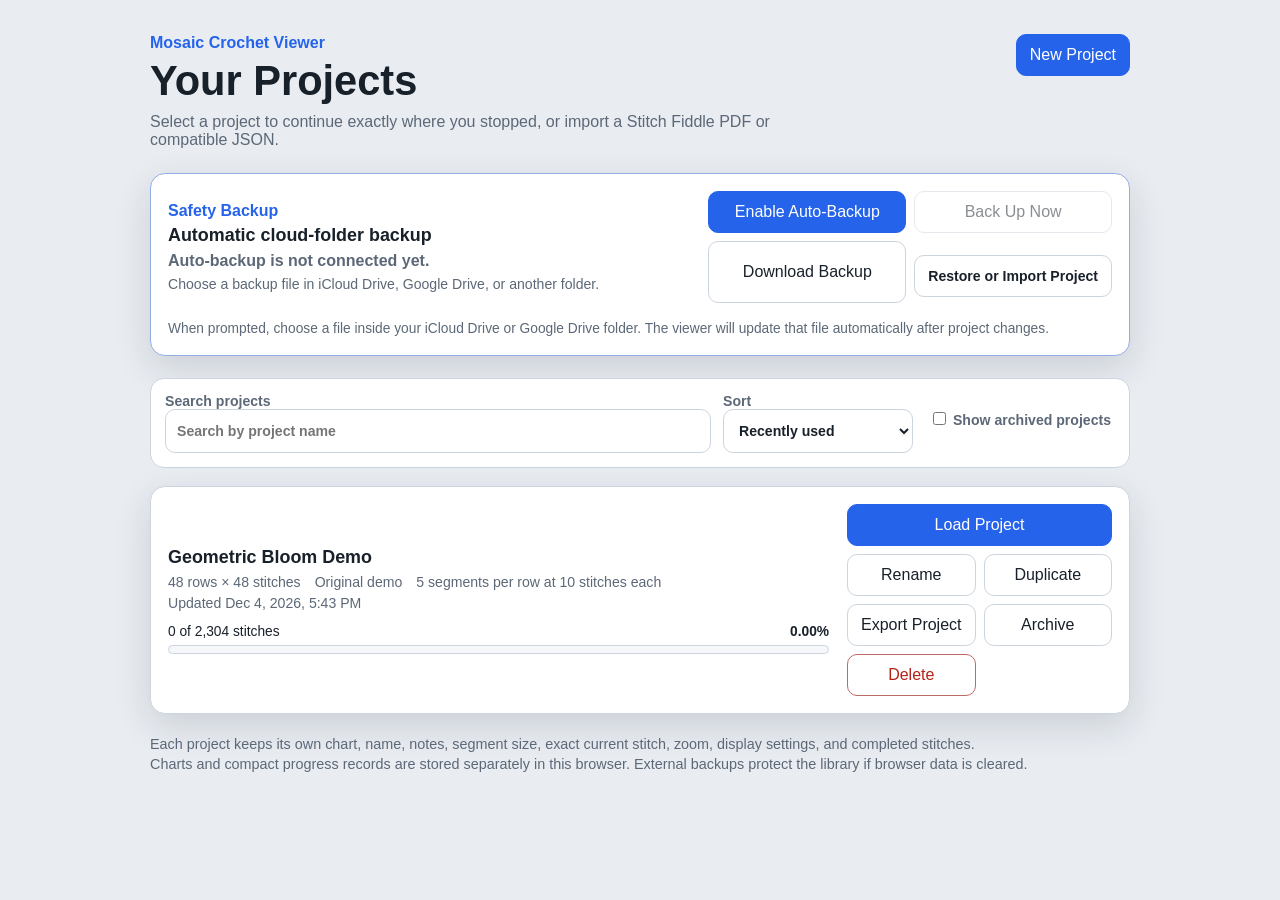
<file: index.html>
<!doctype html>
<html lang="en">
<head>
  <meta charset="utf-8">
  <meta name="viewport" content="width=device-width, initial-scale=1">
  <meta name="color-scheme" content="light dark">
  <meta name="theme-color" content="#7c3aed">
  <meta name="apple-mobile-web-app-capable" content="yes">
  <meta name="apple-mobile-web-app-status-bar-style" content="default">
  <link rel="manifest" href="manifest.webmanifest">
  <link rel="apple-touch-icon" href="icons/apple-touch-icon.png">
  <title>Mosaic Crochet Projects</title>
  <link rel="stylesheet" href="library.css?v=6">
</head>
<body>
  <main class="library-shell">
    <header class="library-header">
      <div>
        <p class="eyebrow">Mosaic Crochet Viewer</p>
        <h1>Your Projects</h1>
        <p>Select a project to continue exactly where you stopped, or import a Stitch Fiddle PDF or compatible JSON.</p>
      </div>
      <button id="newProject" class="primary" type="button">New Project</button>
    </header>


    <section class="backup-panel" aria-labelledby="backupTitle">
      <div class="backup-panel-copy">
        <p class="eyebrow">Safety Backup</p>
        <h2 id="backupTitle">Automatic cloud-folder backup</h2>
        <p id="backupStatusText">Checking backup support...</p>
        <p id="backupFileText" class="backup-file-text"></p>
      </div>

      <div class="backup-actions">
        <button id="autoBackupAction" class="primary" type="button">Enable Auto-Backup</button>
        <button id="backupNow" type="button" disabled>Back Up Now</button>
        <button id="downloadBackup" type="button">Download Backup</button>

        <label class="file-button">
          Restore or Import Project
          <input id="restoreBackup" type="file" accept="application/json,.json">
        </label>

        <button id="undoRestore" class="hidden" type="button">Undo Last Restore</button>
        <button id="disconnectBackup" class="danger hidden" type="button">Disconnect</button>
      </div>

      <p class="backup-help">
        When prompted, choose a file inside your iCloud Drive or Google Drive folder.
        The viewer will update that file automatically after project changes.
      </p>
    </section>

    <section class="library-tools" aria-label="Project filters">
      <label>
        Search projects
        <input id="projectSearch" type="search" placeholder="Search by project name">
      </label>
      <label>
        Sort
        <select id="projectSort">
          <option value="recent">Recently used</option>
          <option value="name">Project name</option>
          <option value="progress">Progress</option>
        </select>
      </label>
      <label class="check-row compact-check">
        <input id="showArchived" type="checkbox">
        Show archived projects
      </label>
    </section>

    <section id="projectList" class="project-list" aria-live="polite">
      <p class="empty-state">Loading projects...</p>
    </section>

    <footer class="library-footer">
      <p>Each project keeps its own chart, name, notes, segment size, exact current stitch, zoom, display settings, and completed stitches.</p>
      <p id="storageInfo"></p>
    </footer>
  </main>

  <div id="newProjectDialog" class="dialog-backdrop hidden" role="dialog" aria-modal="true" aria-labelledby="newProjectTitle">
    <section class="dialog-card">
      <header class="dialog-header">
        <div>
          <h2 id="newProjectTitle">New Project</h2>
          <p>Choose a default two-color Stitch Fiddle mosaic PDF or a compatible chart JSON, then name the project.</p>
        </div>
        <button id="closeNewProject" class="icon-button" type="button" aria-label="Close">×</button>
      </header>

      <div class="import-format-grid" aria-label="Supported chart formats">
        <div class="import-format">
          <strong>Stitch Fiddle PDF</strong>
          <span>Use the free default PDF export. It is converted privately on this device.</span>
        </div>
        <div class="import-format">
          <strong>Compatible JSON</strong>
          <span>Use charts already converted for this viewer.</span>
        </div>
      </div>

      <label for="projectFile">PDF or JSON chart file</label>
      <input id="projectFile" type="file" accept="application/pdf,application/json,.pdf,.json">

      <label for="projectName">Project name</label>
      <input id="projectName" type="text" maxlength="100" placeholder="Example: Halloween blanket">

      <div id="filePreview" class="file-preview" aria-live="polite">Select a PDF or JSON file to check it.</div>

      <section id="importPreviewPanel" class="import-preview-panel hidden" aria-labelledby="importPreviewTitle">
        <div class="import-preview-heading">
          <div>
            <h3 id="importPreviewTitle">Import preview</h3>
            <p>Confirm the orientation and colors before creating the project.</p>
          </div>
          <span id="importerVersion" class="version-badge"></span>
        </div>

        <div class="preview-canvas-wrap">
          <canvas id="importPreviewCanvas" width="480" height="360" aria-label="Preview of imported crochet chart"></canvas>
        </div>

        <div class="preview-actions">
          <button id="flipImport" type="button">Flip Horizontally</button>
          <button id="swapImportColors" type="button">Swap Colors</button>
          <button id="copyDiagnostics" type="button">Copy Diagnostics</button>
        </div>
        <pre id="importDiagnostics" class="import-diagnostics"></pre>
      </section>

      <button id="downloadConvertedJson" class="hidden" type="button">Download Converted JSON</button>

      <div class="dialog-actions">
        <button id="cancelNewProject" type="button">Cancel</button>
        <button id="createProject" class="primary" type="button" disabled>Create Project</button>
      </div>
    </section>
  </div>

  <div id="restoreDialog" class="dialog-backdrop hidden" role="dialog" aria-modal="true" aria-labelledby="restoreTitle">
    <section class="dialog-card restore-card">
      <header class="dialog-header">
        <div>
          <h2 id="restoreTitle">Restore or Import Projects</h2>
          <p id="restoreSummary">Review and select the projects in this file.</p>
        </div>
        <button id="closeRestoreDialog" class="icon-button" type="button" aria-label="Close">×</button>
      </header>

      <div class="restore-selection-toolbar">
        <span id="restoreSelectedCount">0 projects selected</span>
        <div>
          <button id="selectAllRestore" type="button">Select All</button>
          <button id="clearRestoreSelection" type="button">Clear Selection</button>
        </div>
      </div>

      <div id="restoreProjectList" class="restore-project-list"></div>

      <div class="restore-warning">
        Choose the projects to restore. <strong>Merge</strong> keeps current projects and imports the selected items with new IDs when needed.
        <strong>Replace</strong> saves a recovery copy, then replaces the current library with only the selected projects.
      </div>

      <div class="dialog-actions restore-actions">
        <button id="cancelRestore" type="button">Cancel</button>
        <button id="mergeRestore" type="button">Merge Libraries</button>
        <button id="replaceRestore" class="danger" type="button">Replace Library</button>
      </div>
    </section>
  </div>

  <div id="renameDialog" class="dialog-backdrop hidden" role="dialog" aria-modal="true" aria-labelledby="renameTitle">
    <section class="dialog-card small">
      <header class="dialog-header">
        <div>
          <h2 id="renameTitle">Rename Project</h2>
          <p>Change the name shown in your project list.</p>
        </div>
      </header>

      <label for="renameName">Project name</label>
      <input id="renameName" type="text" maxlength="100">

      <div class="dialog-actions">
        <button id="cancelRename" type="button">Cancel</button>
        <button id="saveRename" class="primary" type="button">Save Name</button>
      </div>
    </section>
  </div>

  <script id="embeddedStarterChart" type="application/json">{
  "schemaVersion": 2,
  "chartId": "original-geometric-bloom-demo-v1",
  "title": "Original Geometric Bloom Demo",
  "source": {
    "type": "original demo",
    "description": "Original geometric sampler created for this public repository.",
    "license": "MIT"
  },
  "dimensions": {
    "rows": 48,
    "stitchesPerRow": 48,
    "foundationRow": 0
  },
  "orientation": {
    "jsonRowOrder": "row 1 through row 48",
    "jsonStitchOrder": "stitch 1 through stitch 48",
    "chartDisplayTopRow": 48,
    "chartDisplayBottomRow": 0,
    "chartDisplayLeftStitch": 48,
    "chartDisplayRightStitch": 1
  },
  "palette": {
    "0": {
      "id": 0,
      "name": "Midnight",
      "hex": "#17324D",
      "rgb": [
        23,
        50,
        77
      ]
    },
    "1": {
      "id": 1,
      "name": "Golden Thread",
      "hex": "#E8B84A",
      "rgb": [
        232,
        184,
        74
      ]
    }
  },
  "stitchCodes": {
    "s": "single crochet (blank cell)",
    "d": "double crochet (X)",
    "b": "border stitch (BS)",
    "c": "chain"
  },
  "foundation": {
    "row": 0,
    "workingColor": "A",
    "colors": "000000000000000000000000000000000000000000000000",
    "stitches": "cccccccccccccccccccccccccccccccccccccccccccccccc"
  },
  "binaryRows": [
    "000000000000000000000000000000000000000000000000",
    "000000000000000000000000000000000000000000000000",
    "000000000000000000000000000000000000000000000000",
    "000000000000000000000000000000000000000000000000",
    "000000000000000000000001100000000000000000000000",
    "000000001000000000000000000000000000000100000000",
    "000000011100000000000000000000000000001110000000",
    "000000110110000000000001100000000000011011000000",
    "000001100011000000000011110000000000110001100000",
    "000000110110000000000111111000000000011011000000",
    "000000011100000000001110011100000000001110000000",
    "000000001000000000011100001110000000000100000000",
    "000000000000000000111000000111000000000000000000",
    "000000000000000001110000000011100000000000000000",
    "000000000000000011100001100001110000000000000000",
    "000000000000000111000011110000111000000000000000",
    "000000000000001110000111111000011100000000000000",
    "000000000000011100001110011100001110000000000000",
    "000000000000111000111101101111000111000000000000",
    "000000000001110000111001100111000011100000000000",
    "000000000011100001111101101111100001110000000000",
    "000000000111000011101111111101110000111000000000",
    "000000001110000111000111111000111000011100000000",
    "000010011100001110111111111111011100001110010000",
    "000010011100001110111111111111011100001110010000",
    "000000001110000111000111111000111000011100000000",
    "000000000111000011101111111101110000111000000000",
    "000000000011100001111101101111100001110000000000",
    "000000000001110000111001100111000011100000000000",
    "000000000000111000111101101111000111000000000000",
    "000000000000011100001110011100001110000000000000",
    "000000000000001110000111111000011100000000000000",
    "000000000000000111000011110000111000000000000000",
    "000000000000000011100001100001110000000000000000",
    "000000000000000001110000000011100000000000000000",
    "000000000000000000111000000111000000000000000000",
    "000000001000000000011100001110000000000100000000",
    "000000011100000000001110011100000000001110000000",
    "000000110110000000000111111000000000011011000000",
    "000001100011000000000011110000000000110001100000",
    "000000110110000000000001100000000000011011000000",
    "000000011100000000000000000000000000001110000000",
    "000000001000000000000000000000000000000100000000",
    "000000000000000000000001100000000000000000000000",
    "000000000000000000000000000000000000000000000000",
    "000000000000000000000000000000000000000000000000",
    "000000000000000000000000000000000000000000000000",
    "000000000000000000000000000000000000000000000000"
  ],
  "rows": [
    {
      "number": 1,
      "workingColor": "A",
      "colors": "000000000000000000000000000000000000000000000000",
      "stitches": "bssssssssssssssssssssssssssssssssssssssssssssssb"
    },
    {
      "number": 2,
      "workingColor": "B",
      "colors": "000000000000000000000000000000000000000000000000",
      "stitches": "bssssssssssssssssssssssssssssssssssssssssssssssb"
    },
    {
      "number": 3,
      "workingColor": "A",
      "colors": "000000000000000000000000000000000000000000000000",
      "stitches": "bssssssssssssssssssssssssssssssssssssssssssssssb"
    },
    {
      "number": 4,
      "workingColor": "B",
      "colors": "000000000000000000000000000000000000000000000000",
      "stitches": "bssssssssssssssssssssssssssssssssssssssssssssssb"
    },
    {
      "number": 5,
      "workingColor": "A",
      "colors": "000000000000000000000001100000000000000000000000",
      "stitches": "bssssssssssssssssssssssddssssssssssssssssssssssb"
    },
    {
      "number": 6,
      "workingColor": "B",
      "colors": "000000001000000000000000000000000000000100000000",
      "stitches": "bsssssssdssssssssssssssssssssssssssssssdsssssssb"
    },
    {
      "number": 7,
      "workingColor": "A",
      "colors": "000000011100000000000000000000000000001110000000",
      "stitches": "bssssssdddssssssssssssssssssssssssssssdddssssssb"
    },
    {
      "number": 8,
      "workingColor": "B",
      "colors": "000000110110000000000001100000000000011011000000",
      "stitches": "bsssssddsddssssssssssssddssssssssssssddsddsssssb"
    },
    {
      "number": 9,
      "workingColor": "A",
      "colors": "000001100011000000000011110000000000110001100000",
      "stitches": "bssssddsssddssssssssssddddssssssssssddsssddssssb"
    },
    {
      "number": 10,
      "workingColor": "B",
      "colors": "000000110110000000000111111000000000011011000000",
      "stitches": "bsssssddsddssssssssssddddddssssssssssddsddsssssb"
    },
    {
      "number": 11,
      "workingColor": "A",
      "colors": "000000011100000000001110011100000000001110000000",
      "stitches": "bssssssdddssssssssssdddssdddssssssssssdddssssssb"
    },
    {
      "number": 12,
      "workingColor": "B",
      "colors": "000000001000000000011100001110000000000100000000",
      "stitches": "bsssssssdssssssssssdddssssdddssssssssssdsssssssb"
    },
    {
      "number": 13,
      "workingColor": "A",
      "colors": "000000000000000000111000000111000000000000000000",
      "stitches": "bsssssssssssssssssdddssssssdddsssssssssssssssssb"
    },
    {
      "number": 14,
      "workingColor": "B",
      "colors": "000000000000000001110000000011100000000000000000",
      "stitches": "bssssssssssssssssdddssssssssdddssssssssssssssssb"
    },
    {
      "number": 15,
      "workingColor": "A",
      "colors": "000000000000000011100001100001110000000000000000",
      "stitches": "bsssssssssssssssdddssssddssssdddsssssssssssssssb"
    },
    {
      "number": 16,
      "workingColor": "B",
      "colors": "000000000000000111000011110000111000000000000000",
      "stitches": "bssssssssssssssdddssssddddssssdddssssssssssssssb"
    },
    {
      "number": 17,
      "workingColor": "A",
      "colors": "000000000000001110000111111000011100000000000000",
      "stitches": "bsssssssssssssdddssssddddddssssdddsssssssssssssb"
    },
    {
      "number": 18,
      "workingColor": "B",
      "colors": "000000000000011100001110011100001110000000000000",
      "stitches": "bssssssssssssdddssssdddssdddssssdddssssssssssssb"
    },
    {
      "number": 19,
      "workingColor": "A",
      "colors": "000000000000111000111101101111000111000000000000",
      "stitches": "bsssssssssssdddsssddddsddsddddsssdddsssssssssssb"
    },
    {
      "number": 20,
      "workingColor": "B",
      "colors": "000000000001110000111001100111000011100000000000",
      "stitches": "bssssssssssdddssssdddssddssdddssssdddssssssssssb"
    },
    {
      "number": 21,
      "workingColor": "A",
      "colors": "000000000011100001111101101111100001110000000000",
      "stitches": "bsssssssssdddssssdddddsddsdddddssssdddsssssssssb"
    },
    {
      "number": 22,
      "workingColor": "B",
      "colors": "000000000111000011101111111101110000111000000000",
      "stitches": "bssssssssdddssssdddsddddddddsdddssssdddssssssssb"
    },
    {
      "number": 23,
      "workingColor": "A",
      "colors": "000000001110000111000111111000111000011100000000",
      "stitches": "bsssssssdddssssdddsssddddddsssdddssssdddsssssssb"
    },
    {
      "number": 24,
      "workingColor": "B",
      "colors": "000010011100001110111111111111011100001110010000",
      "stitches": "bsssdssdddssssdddsddddddddddddsdddssssdddssdsssb"
    },
    {
      "number": 25,
      "workingColor": "A",
      "colors": "000010011100001110111111111111011100001110010000",
      "stitches": "bsssdssdddssssdddsddddddddddddsdddssssdddssdsssb"
    },
    {
      "number": 26,
      "workingColor": "B",
      "colors": "000000001110000111000111111000111000011100000000",
      "stitches": "bsssssssdddssssdddsssddddddsssdddssssdddsssssssb"
    },
    {
      "number": 27,
      "workingColor": "A",
      "colors": "000000000111000011101111111101110000111000000000",
      "stitches": "bssssssssdddssssdddsddddddddsdddssssdddssssssssb"
    },
    {
      "number": 28,
      "workingColor": "B",
      "colors": "000000000011100001111101101111100001110000000000",
      "stitches": "bsssssssssdddssssdddddsddsdddddssssdddsssssssssb"
    },
    {
      "number": 29,
      "workingColor": "A",
      "colors": "000000000001110000111001100111000011100000000000",
      "stitches": "bssssssssssdddssssdddssddssdddssssdddssssssssssb"
    },
    {
      "number": 30,
      "workingColor": "B",
      "colors": "000000000000111000111101101111000111000000000000",
      "stitches": "bsssssssssssdddsssddddsddsddddsssdddsssssssssssb"
    },
    {
      "number": 31,
      "workingColor": "A",
      "colors": "000000000000011100001110011100001110000000000000",
      "stitches": "bssssssssssssdddssssdddssdddssssdddssssssssssssb"
    },
    {
      "number": 32,
      "workingColor": "B",
      "colors": "000000000000001110000111111000011100000000000000",
      "stitches": "bsssssssssssssdddssssddddddssssdddsssssssssssssb"
    },
    {
      "number": 33,
      "workingColor": "A",
      "colors": "000000000000000111000011110000111000000000000000",
      "stitches": "bssssssssssssssdddssssddddssssdddssssssssssssssb"
    },
    {
      "number": 34,
      "workingColor": "B",
      "colors": "000000000000000011100001100001110000000000000000",
      "stitches": "bsssssssssssssssdddssssddssssdddsssssssssssssssb"
    },
    {
      "number": 35,
      "workingColor": "A",
      "colors": "000000000000000001110000000011100000000000000000",
      "stitches": "bssssssssssssssssdddssssssssdddssssssssssssssssb"
    },
    {
      "number": 36,
      "workingColor": "B",
      "colors": "000000000000000000111000000111000000000000000000",
      "stitches": "bsssssssssssssssssdddssssssdddsssssssssssssssssb"
    },
    {
      "number": 37,
      "workingColor": "A",
      "colors": "000000001000000000011100001110000000000100000000",
      "stitches": "bsssssssdssssssssssdddssssdddssssssssssdsssssssb"
    },
    {
      "number": 38,
      "workingColor": "B",
      "colors": "000000011100000000001110011100000000001110000000",
      "stitches": "bssssssdddssssssssssdddssdddssssssssssdddssssssb"
    },
    {
      "number": 39,
      "workingColor": "A",
      "colors": "000000110110000000000111111000000000011011000000",
      "stitches": "bsssssddsddssssssssssddddddssssssssssddsddsssssb"
    },
    {
      "number": 40,
      "workingColor": "B",
      "colors": "000001100011000000000011110000000000110001100000",
      "stitches": "bssssddsssddssssssssssddddssssssssssddsssddssssb"
    },
    {
      "number": 41,
      "workingColor": "A",
      "colors": "000000110110000000000001100000000000011011000000",
      "stitches": "bsssssddsddssssssssssssddssssssssssssddsddsssssb"
    },
    {
      "number": 42,
      "workingColor": "B",
      "colors": "000000011100000000000000000000000000001110000000",
      "stitches": "bssssssdddssssssssssssssssssssssssssssdddssssssb"
    },
    {
      "number": 43,
      "workingColor": "A",
      "colors": "000000001000000000000000000000000000000100000000",
      "stitches": "bsssssssdssssssssssssssssssssssssssssssdsssssssb"
    },
    {
      "number": 44,
      "workingColor": "B",
      "colors": "000000000000000000000001100000000000000000000000",
      "stitches": "bssssssssssssssssssssssddssssssssssssssssssssssb"
    },
    {
      "number": 45,
      "workingColor": "A",
      "colors": "000000000000000000000000000000000000000000000000",
      "stitches": "bssssssssssssssssssssssssssssssssssssssssssssssb"
    },
    {
      "number": 46,
      "workingColor": "B",
      "colors": "000000000000000000000000000000000000000000000000",
      "stitches": "bssssssssssssssssssssssssssssssssssssssssssssssb"
    },
    {
      "number": 47,
      "workingColor": "A",
      "colors": "000000000000000000000000000000000000000000000000",
      "stitches": "bssssssssssssssssssssssssssssssssssssssssssssssb"
    },
    {
      "number": 48,
      "workingColor": "B",
      "colors": "000000000000000000000000000000000000000000000000",
      "stitches": "bssssssssssssssssssssssssssssssssssssssssssssssb"
    }
  ]
}</script>
  <script src="vendor/pako_inflate.min.js?v=6"></script>
  <script src="stitch-fiddle-pdf.js?v=6"></script>
  <script src="project-store.js?v=6"></script>
  <script src="library.js?v=6"></script>
  <script src="pwa.js?v=6"></script>
</body>
</html>
</file>
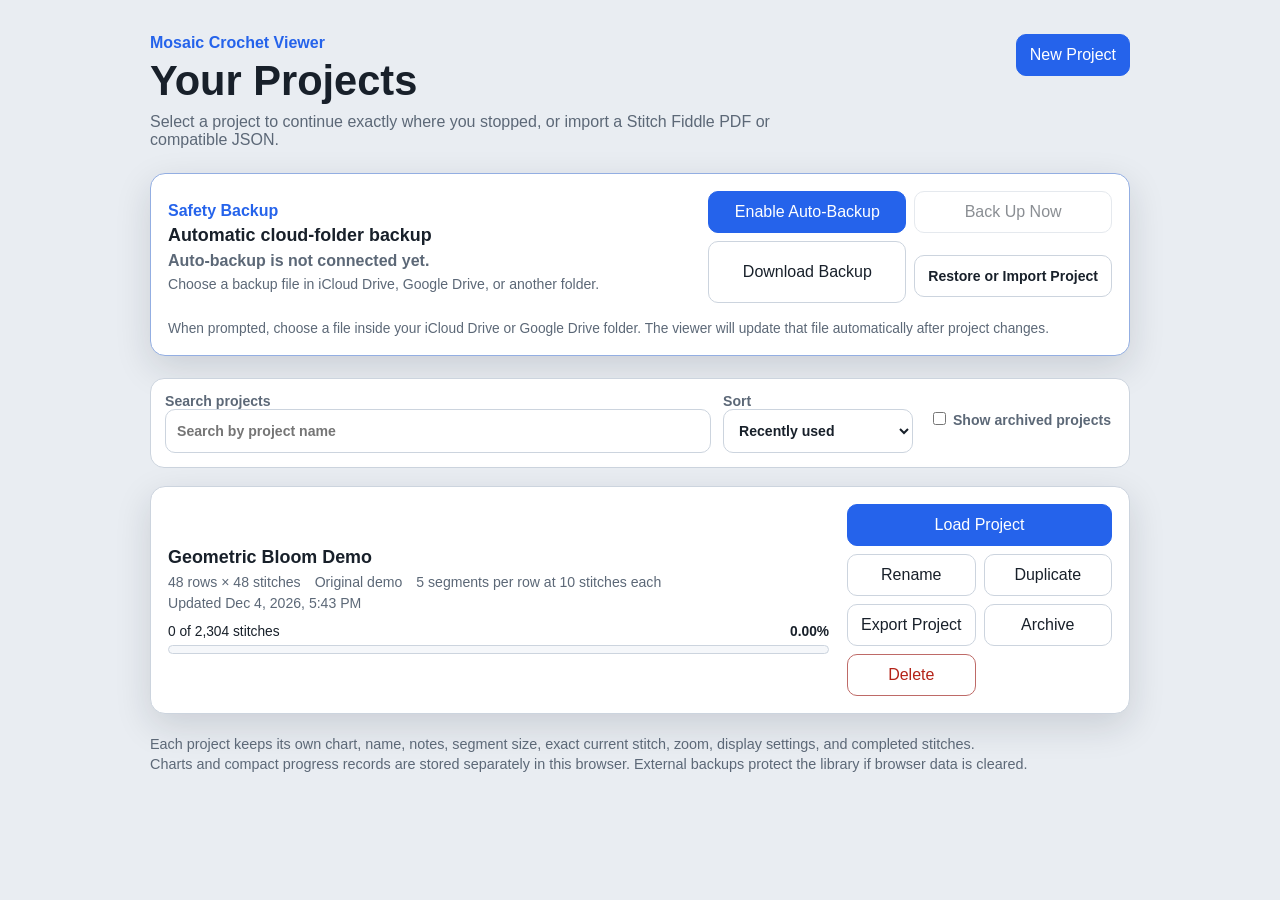
<file: viewer.html>
<!doctype html>
<html lang="en">
<head>
  <meta charset="utf-8">
  <meta name="viewport" content="width=device-width, initial-scale=1">
  <meta name="color-scheme" content="light dark">
  <meta name="theme-color" content="#7c3aed">
  <meta name="apple-mobile-web-app-capable" content="yes">
  <meta name="apple-mobile-web-app-status-bar-style" content="default">
  <link rel="manifest" href="manifest.webmanifest">
  <link rel="apple-touch-icon" href="icons/apple-touch-icon.png">
  <title>Mosaic Crochet Viewer</title>
  <link rel="stylesheet" href="viewer.css?v=6">
</head>
<body>
  <header class="topbar">
    <div>
      <h1>Mosaic Crochet Viewer</h1>
      <p><strong id="projectName">Loading project...</strong> <span id="chartSummary"></span></p>
    </div>
    <div class="top-actions">
      <button id="changeProject" class="primary" type="button">Change Project</button>
      <button id="newProject" type="button">New Project</button>
      <button id="toggleCrochetMode" type="button">Crochet Mode</button>
      <button id="undoAction" type="button" disabled>Undo</button>
      <button id="toggleInteractionLock" type="button">Lock Controls</button>
      <button id="exportProject" type="button">Export Project</button>
      <span id="backupStatusChip" class="backup-chip">Checking backup...</span>
      <button id="backupNow" type="button">Back Up Now</button>
      <button id="exportProgress" type="button">Export progress</button>
      <label class="file-button">
        Import progress
        <input id="importProgress" type="file" accept="application/json,.json">
      </label>
    </div>
  </header>

  <main class="app-layout">
    <aside class="sidebar" aria-label="Chart controls">
      <section class="panel current-panel">
        <h2>Current position</h2>

        <div class="current-position">
          <div>
            <span class="position-label">Row</span>
            <strong id="currentRow">1</strong>
          </div>
          <div>
            <span class="position-label">Segment</span>
            <strong><span id="currentSegment">1</span> of <span id="segmentTotal">5</span></strong>
          </div>
          <div>
            <span class="position-label">Stitch</span>
            <strong id="currentStitch">1</strong>
          </div>
        </div>

        <p id="segmentRange" class="segment-range">Stitches 1–10</p>

        <div class="segment-size-grid">
          <label>
            Segment size
            <input id="segmentSizeInput" type="number" min="1" max="48" step="1" inputmode="numeric" value="10">
          </label>
          <button id="applySegmentSize" type="button">Apply size</button>
        </div>
        <p id="segmentSizeStatus" class="subtle-note">10 stitches per segment</p>

        <div class="control-grid two">
          <button id="previousSegment" type="button">Previous segment</button>
          <button id="nextSegment" type="button">Next segment</button>
          <button id="toggleSegment" type="button">Complete segment</button>
          <button id="completeNext" class="primary" type="button">Complete &amp; next</button>
        </div>

        <div class="stitch-control-block">
          <p class="subtle-note"><strong>Exact stitch:</strong> <span id="stitchPositionLabel">1 of 10 in this segment</span></p>
          <div class="control-grid two">
            <button id="previousStitch" type="button">Previous stitch</button>
            <button id="nextStitch" type="button">Next stitch</button>
            <button id="toggleStitch" type="button">Complete stitch</button>
            <button id="completeStitchNext" class="primary" type="button">Complete stitch &amp; next</button>
          </div>
        </div>

        <div class="jump-grid">
          <label>
            Row
            <input id="jumpRow" type="number" min="1" max="48" value="1">
          </label>
          <label>
            Segment
            <input id="jumpSegment" type="number" min="1" max="5" value="1">
          </label>
          <button id="jumpButton" type="button">Go</button>
        </div>
      </section>

      <section class="panel">
        <h2>Current segment stitches</h2>
        <dl class="row-details">
          <div>
            <dt>Working color</dt>
            <dd><span id="workingColorSwatch" class="color-swatch"></span><span id="workingColor">-</span></dd>
          </div>
          <div><dt>Stitch range</dt><dd id="detailSegmentRange">1–10</dd></div>
          <div><dt>Segment size</dt><dd id="detailSegmentSize">10 stitches</dd></div>
          <div><dt>Single crochet</dt><dd id="singleCount">0</dd></div>
          <div><dt>Double crochet</dt><dd id="doubleCount">0</dd></div>
          <div><dt>Border stitches</dt><dd id="borderCount">0</dd></div>
          <div><dt>Completed</dt><dd id="segmentCompleted">0 of 10</dd></div>
        </dl>

        <div class="segment-progress-track" role="progressbar" aria-label="Current segment progress" aria-valuemin="0" aria-valuemax="10" aria-valuenow="0">
          <div id="segmentProgressBar" class="segment-progress-bar"></div>
        </div>
      </section>

      <section class="panel row-change-panel" aria-live="polite">
        <h2>Row guidance</h2>
        <div class="row-guidance">
          <div>
            <span class="position-label">Current row color</span>
            <strong><span id="currentRowColorSwatch" class="color-swatch"></span> <span id="currentRowColor">-</span></strong>
          </div>
          <div>
            <span class="position-label">Next row color</span>
            <strong><span id="nextRowColorSwatch" class="color-swatch"></span> <span id="nextRowColor">-</span></strong>
          </div>
        </div>
        <p id="colorChangeNotice" class="subtle-note">Row color guidance will appear here.</p>
      </section>

      <section class="panel">
        <h2>Current row</h2>
        <dl class="row-details">
          <div><dt>Row complete</dt><dd id="rowPercent">0%</dd></div>
        </dl>
        <div class="control-grid two">
          <button id="completeRow" type="button">Complete row</button>
          <button id="clearRow" type="button">Clear row</button>
        </div>
      </section>

      <section class="panel">
        <h2>Overall progress</h2>
        <div class="progress-numbers">
          <strong id="completedCount">0</strong>
          <span>of <span id="totalCount">2,304</span> stitches</span>
        </div>
        <div class="progress-track" role="progressbar" aria-label="Overall chart progress" aria-valuemin="0" aria-valuemax="100" aria-valuenow="0">
          <div id="progressBar" class="progress-bar"></div>
        </div>
        <p id="overallPercent" class="percent-label">0.00%</p>
        <button id="resetProgress" class="danger full" type="button">Reset all progress</button>
      </section>

      <section class="panel">
        <h2>View</h2>

        <label class="range-label" for="cellSize">
          Zoom <span id="cellSizeValue">44 px per stitch</span>
        </label>
        <input id="cellSize" type="range" min="4" max="120" step="1" value="44">

        <p id="retinaInfo" class="render-note">Retina rendering will be detected automatically.</p>

        <div class="control-grid two top-gap">
          <button id="zoomOut" type="button">− Zoom</button>
          <button id="zoomIn" type="button">+ Zoom</button>
          <button id="fitSegment" class="primary" type="button">Fit segment</button>
          <button id="fitWidth" type="button">Fit whole chart</button>
          <button id="scrollCurrent" class="full-grid" type="button">Find current segment</button>
        </div>

        <label class="check-row">
          <input id="focusSegment" type="checkbox" checked>
          Dim everything except the current segment
        </label>
        <label class="check-row"><input id="showGrid" type="checkbox" checked> Show grid lines</label>
        <label class="check-row"><input id="showSymbols" type="checkbox" checked> Show X symbols for double crochet</label>
        <label class="check-row"><input id="showFoundation" type="checkbox"> Show foundation chain</label>

        <label class="select-label" for="scrollMode">
          Automatic chart movement
          <select id="scrollMode">
            <option value="center">Center working segment</option>
            <option value="visible">Keep working segment visible</option>
            <option value="off">Do not move automatically</option>
          </select>
        </label>

        <label class="check-row"><input id="keepScreenAwake" type="checkbox"> Keep screen awake while crocheting</label>
        <p id="wakeLockStatus" class="subtle-note" aria-live="polite">Screen-awake support will be checked automatically.</p>
        <button id="sidebarInteractionLock" type="button" class="full">Lock accidental taps</button>
      </section>

      <section class="panel project-details-panel">
        <h2>Project details</h2>
        <div class="notes-grid">
          <label>
            Yarn brand or line
            <input id="yarnBrand" type="text" maxlength="240" placeholder="Example: I Love This Yarn">
          </label>
          <label>
            Hook size
            <input id="hookSize" type="text" maxlength="240" placeholder="Example: 5.5 mm">
          </label>
          <label>
            Gauge
            <input id="gauge" type="text" maxlength="240" placeholder="Example: 14 stitches = 4 inches">
          </label>
          <label>
            Start date
            <input id="projectStartDate" type="date">
          </label>
        </div>
        <label class="textarea-label" for="projectNotes">Project notes</label>
        <textarea id="projectNotes" rows="5" maxlength="5000" placeholder="Yarn changes, border plans, adjustments, or anything to remember"></textarea>
        <button id="saveProjectDetails" type="button" class="full">Save project details</button>
      </section>

      <section class="panel row-notes-panel">
        <h2>Row note</h2>
        <p class="subtle-note">Note for row <strong id="rowNoteNumber">1</strong></p>
        <textarea id="rowNote" rows="4" maxlength="1200" placeholder="Example: Start a new skein on this row"></textarea>
        <div class="control-grid two">
          <button id="saveRowNote" type="button" class="primary">Save row note</button>
          <button id="clearRowNote" type="button">Clear row note</button>
        </div>
        <p id="rowNoteStatus" class="subtle-note" aria-live="polite"></p>
      </section>

      <section class="panel yarn-editor-panel">
        <h2>Yarn colors</h2>
        <p class="subtle-note">Rename or recolor the chart for the yarn being used. Pattern stitches are unchanged.</p>
        <div id="yarnColorEditor" class="yarn-color-editor"></div>
        <button id="saveYarnColors" type="button" class="full">Save yarn colors</button>
      </section>

      <section class="panel legend-panel">
        <h2>Legend</h2>
        <div id="colorLegend" class="legend-list"></div>
        <div class="stitch-legend">
          <span><strong>blank</strong> single crochet</span>
          <span><strong>×</strong> double crochet</span>
          <span><strong>BS</strong> border stitch</span>
          <span><strong>○</strong> chain</span>
        </div>
      </section>

      <section class="panel tips">
        <h2>Keyboard</h2>
        <p>Left and right move between exact stitches. Up and down move between rows. Space completes or clears the active stitch. Enter completes it and advances. Bracket keys move between segments.</p>
        <p>You can change the segment size to 1, 10, 15, 38, or any other stitch count up to the full row width. Only cells containing an X are double crochet.</p>
      </section>
    </aside>

    <section class="chart-section" aria-label="Interactive crochet chart">
      <div class="chart-toolbar">
        <span id="status" class="status" aria-live="polite">Loading chart...</span>
        <strong id="focusLabel" class="focus-label">Row 1 · Segment 1 · Stitches 1–10</strong>
        <span id="hoverInfo" class="hover-info">Tap any cell to select that exact stitch</span>
      </div>

      <section class="active-segment-strip" aria-labelledby="activeSegmentStripTitle">
        <div class="active-segment-strip-heading">
          <div>
            <strong id="activeSegmentStripTitle">Working segment</strong>
            <span id="activeSegmentStripSummary" aria-live="polite">Row 1 · Stitches 1–10</span>
          </div>
          <span id="activeSegmentDirection">Work direction ←</span>
        </div>
        <div class="active-segment-canvas-wrap">
          <canvas id="segmentStripCanvas" aria-label="Enlarged current working segment"></canvas>
        </div>
      </section>

      <div class="stitch-ruler" aria-label="Stitch number ruler">
        <div id="workDirectionLabel" class="work-direction-label">Stitch 1 starts on the right · work toward higher stitch numbers ←</div>
        <canvas id="stitchRulerCanvas" aria-hidden="true"></canvas>
      </div>

      <div id="chartViewport" class="chart-viewport">
        <div id="chartStage" class="chart-stage">
          <canvas id="chartCanvas" aria-label="Interactive mosaic crochet chart"></canvas>
        </div>
      </div>
    </section>
  </main>

  <nav id="mobileCrochetDock" class="mobile-crochet-dock" aria-label="Crochet controls">
    <button id="mobilePrevious" type="button" aria-label="Previous stitch">←</button>
    <button id="mobileUndo" type="button" disabled>Undo</button>
    <button id="mobileInteractionLock" type="button">Lock</button>
    <div class="mobile-position">
      <strong id="mobilePosition">Row 1 · Stitch 1</strong>
      <span id="mobileRange">Segment 1</span>
    </div>
    <button id="mobileCompleteNext" class="primary" type="button">Complete &amp; Next</button>
    <button id="mobileNext" type="button" aria-label="Next stitch">→</button>
  </nav>

  <!-- Embedded starter chart data keeps viewer.html working when opened directly. -->
  <script id="embeddedChartData" type="application/json">{
  "schemaVersion": 2,
  "chartId": "original-geometric-bloom-demo-v1",
  "title": "Original Geometric Bloom Demo",
  "source": {
    "type": "original demo",
    "description": "Original geometric sampler created for this public repository.",
    "license": "MIT"
  },
  "dimensions": {
    "rows": 48,
    "stitchesPerRow": 48,
    "foundationRow": 0
  },
  "orientation": {
    "jsonRowOrder": "row 1 through row 48",
    "jsonStitchOrder": "stitch 1 through stitch 48",
    "chartDisplayTopRow": 48,
    "chartDisplayBottomRow": 0,
    "chartDisplayLeftStitch": 48,
    "chartDisplayRightStitch": 1
  },
  "palette": {
    "0": {
      "id": 0,
      "name": "Midnight",
      "hex": "#17324D",
      "rgb": [
        23,
        50,
        77
      ]
    },
    "1": {
      "id": 1,
      "name": "Golden Thread",
      "hex": "#E8B84A",
      "rgb": [
        232,
        184,
        74
      ]
    }
  },
  "stitchCodes": {
    "s": "single crochet (blank cell)",
    "d": "double crochet (X)",
    "b": "border stitch (BS)",
    "c": "chain"
  },
  "foundation": {
    "row": 0,
    "workingColor": "A",
    "colors": "000000000000000000000000000000000000000000000000",
    "stitches": "cccccccccccccccccccccccccccccccccccccccccccccccc"
  },
  "binaryRows": [
    "000000000000000000000000000000000000000000000000",
    "000000000000000000000000000000000000000000000000",
    "000000000000000000000000000000000000000000000000",
    "000000000000000000000000000000000000000000000000",
    "000000000000000000000001100000000000000000000000",
    "000000001000000000000000000000000000000100000000",
    "000000011100000000000000000000000000001110000000",
    "000000110110000000000001100000000000011011000000",
    "000001100011000000000011110000000000110001100000",
    "000000110110000000000111111000000000011011000000",
    "000000011100000000001110011100000000001110000000",
    "000000001000000000011100001110000000000100000000",
    "000000000000000000111000000111000000000000000000",
    "000000000000000001110000000011100000000000000000",
    "000000000000000011100001100001110000000000000000",
    "000000000000000111000011110000111000000000000000",
    "000000000000001110000111111000011100000000000000",
    "000000000000011100001110011100001110000000000000",
    "000000000000111000111101101111000111000000000000",
    "000000000001110000111001100111000011100000000000",
    "000000000011100001111101101111100001110000000000",
    "000000000111000011101111111101110000111000000000",
    "000000001110000111000111111000111000011100000000",
    "000010011100001110111111111111011100001110010000",
    "000010011100001110111111111111011100001110010000",
    "000000001110000111000111111000111000011100000000",
    "000000000111000011101111111101110000111000000000",
    "000000000011100001111101101111100001110000000000",
    "000000000001110000111001100111000011100000000000",
    "000000000000111000111101101111000111000000000000",
    "000000000000011100001110011100001110000000000000",
    "000000000000001110000111111000011100000000000000",
    "000000000000000111000011110000111000000000000000",
    "000000000000000011100001100001110000000000000000",
    "000000000000000001110000000011100000000000000000",
    "000000000000000000111000000111000000000000000000",
    "000000001000000000011100001110000000000100000000",
    "000000011100000000001110011100000000001110000000",
    "000000110110000000000111111000000000011011000000",
    "000001100011000000000011110000000000110001100000",
    "000000110110000000000001100000000000011011000000",
    "000000011100000000000000000000000000001110000000",
    "000000001000000000000000000000000000000100000000",
    "000000000000000000000001100000000000000000000000",
    "000000000000000000000000000000000000000000000000",
    "000000000000000000000000000000000000000000000000",
    "000000000000000000000000000000000000000000000000",
    "000000000000000000000000000000000000000000000000"
  ],
  "rows": [
    {
      "number": 1,
      "workingColor": "A",
      "colors": "000000000000000000000000000000000000000000000000",
      "stitches": "bssssssssssssssssssssssssssssssssssssssssssssssb"
    },
    {
      "number": 2,
      "workingColor": "B",
      "colors": "000000000000000000000000000000000000000000000000",
      "stitches": "bssssssssssssssssssssssssssssssssssssssssssssssb"
    },
    {
      "number": 3,
      "workingColor": "A",
      "colors": "000000000000000000000000000000000000000000000000",
      "stitches": "bssssssssssssssssssssssssssssssssssssssssssssssb"
    },
    {
      "number": 4,
      "workingColor": "B",
      "colors": "000000000000000000000000000000000000000000000000",
      "stitches": "bssssssssssssssssssssssssssssssssssssssssssssssb"
    },
    {
      "number": 5,
      "workingColor": "A",
      "colors": "000000000000000000000001100000000000000000000000",
      "stitches": "bssssssssssssssssssssssddssssssssssssssssssssssb"
    },
    {
      "number": 6,
      "workingColor": "B",
      "colors": "000000001000000000000000000000000000000100000000",
      "stitches": "bsssssssdssssssssssssssssssssssssssssssdsssssssb"
    },
    {
      "number": 7,
      "workingColor": "A",
      "colors": "000000011100000000000000000000000000001110000000",
      "stitches": "bssssssdddssssssssssssssssssssssssssssdddssssssb"
    },
    {
      "number": 8,
      "workingColor": "B",
      "colors": "000000110110000000000001100000000000011011000000",
      "stitches": "bsssssddsddssssssssssssddssssssssssssddsddsssssb"
    },
    {
      "number": 9,
      "workingColor": "A",
      "colors": "000001100011000000000011110000000000110001100000",
      "stitches": "bssssddsssddssssssssssddddssssssssssddsssddssssb"
    },
    {
      "number": 10,
      "workingColor": "B",
      "colors": "000000110110000000000111111000000000011011000000",
      "stitches": "bsssssddsddssssssssssddddddssssssssssddsddsssssb"
    },
    {
      "number": 11,
      "workingColor": "A",
      "colors": "000000011100000000001110011100000000001110000000",
      "stitches": "bssssssdddssssssssssdddssdddssssssssssdddssssssb"
    },
    {
      "number": 12,
      "workingColor": "B",
      "colors": "000000001000000000011100001110000000000100000000",
      "stitches": "bsssssssdssssssssssdddssssdddssssssssssdsssssssb"
    },
    {
      "number": 13,
      "workingColor": "A",
      "colors": "000000000000000000111000000111000000000000000000",
      "stitches": "bsssssssssssssssssdddssssssdddsssssssssssssssssb"
    },
    {
      "number": 14,
      "workingColor": "B",
      "colors": "000000000000000001110000000011100000000000000000",
      "stitches": "bssssssssssssssssdddssssssssdddssssssssssssssssb"
    },
    {
      "number": 15,
      "workingColor": "A",
      "colors": "000000000000000011100001100001110000000000000000",
      "stitches": "bsssssssssssssssdddssssddssssdddsssssssssssssssb"
    },
    {
      "number": 16,
      "workingColor": "B",
      "colors": "000000000000000111000011110000111000000000000000",
      "stitches": "bssssssssssssssdddssssddddssssdddssssssssssssssb"
    },
    {
      "number": 17,
      "workingColor": "A",
      "colors": "000000000000001110000111111000011100000000000000",
      "stitches": "bsssssssssssssdddssssddddddssssdddsssssssssssssb"
    },
    {
      "number": 18,
      "workingColor": "B",
      "colors": "000000000000011100001110011100001110000000000000",
      "stitches": "bssssssssssssdddssssdddssdddssssdddssssssssssssb"
    },
    {
      "number": 19,
      "workingColor": "A",
      "colors": "000000000000111000111101101111000111000000000000",
      "stitches": "bsssssssssssdddsssddddsddsddddsssdddsssssssssssb"
    },
    {
      "number": 20,
      "workingColor": "B",
      "colors": "000000000001110000111001100111000011100000000000",
      "stitches": "bssssssssssdddssssdddssddssdddssssdddssssssssssb"
    },
    {
      "number": 21,
      "workingColor": "A",
      "colors": "000000000011100001111101101111100001110000000000",
      "stitches": "bsssssssssdddssssdddddsddsdddddssssdddsssssssssb"
    },
    {
      "number": 22,
      "workingColor": "B",
      "colors": "000000000111000011101111111101110000111000000000",
      "stitches": "bssssssssdddssssdddsddddddddsdddssssdddssssssssb"
    },
    {
      "number": 23,
      "workingColor": "A",
      "colors": "000000001110000111000111111000111000011100000000",
      "stitches": "bsssssssdddssssdddsssddddddsssdddssssdddsssssssb"
    },
    {
      "number": 24,
      "workingColor": "B",
      "colors": "000010011100001110111111111111011100001110010000",
      "stitches": "bsssdssdddssssdddsddddddddddddsdddssssdddssdsssb"
    },
    {
      "number": 25,
      "workingColor": "A",
      "colors": "000010011100001110111111111111011100001110010000",
      "stitches": "bsssdssdddssssdddsddddddddddddsdddssssdddssdsssb"
    },
    {
      "number": 26,
      "workingColor": "B",
      "colors": "000000001110000111000111111000111000011100000000",
      "stitches": "bsssssssdddssssdddsssddddddsssdddssssdddsssssssb"
    },
    {
      "number": 27,
      "workingColor": "A",
      "colors": "000000000111000011101111111101110000111000000000",
      "stitches": "bssssssssdddssssdddsddddddddsdddssssdddssssssssb"
    },
    {
      "number": 28,
      "workingColor": "B",
      "colors": "000000000011100001111101101111100001110000000000",
      "stitches": "bsssssssssdddssssdddddsddsdddddssssdddsssssssssb"
    },
    {
      "number": 29,
      "workingColor": "A",
      "colors": "000000000001110000111001100111000011100000000000",
      "stitches": "bssssssssssdddssssdddssddssdddssssdddssssssssssb"
    },
    {
      "number": 30,
      "workingColor": "B",
      "colors": "000000000000111000111101101111000111000000000000",
      "stitches": "bsssssssssssdddsssddddsddsddddsssdddsssssssssssb"
    },
    {
      "number": 31,
      "workingColor": "A",
      "colors": "000000000000011100001110011100001110000000000000",
      "stitches": "bssssssssssssdddssssdddssdddssssdddssssssssssssb"
    },
    {
      "number": 32,
      "workingColor": "B",
      "colors": "000000000000001110000111111000011100000000000000",
      "stitches": "bsssssssssssssdddssssddddddssssdddsssssssssssssb"
    },
    {
      "number": 33,
      "workingColor": "A",
      "colors": "000000000000000111000011110000111000000000000000",
      "stitches": "bssssssssssssssdddssssddddssssdddssssssssssssssb"
    },
    {
      "number": 34,
      "workingColor": "B",
      "colors": "000000000000000011100001100001110000000000000000",
      "stitches": "bsssssssssssssssdddssssddssssdddsssssssssssssssb"
    },
    {
      "number": 35,
      "workingColor": "A",
      "colors": "000000000000000001110000000011100000000000000000",
      "stitches": "bssssssssssssssssdddssssssssdddssssssssssssssssb"
    },
    {
      "number": 36,
      "workingColor": "B",
      "colors": "000000000000000000111000000111000000000000000000",
      "stitches": "bsssssssssssssssssdddssssssdddsssssssssssssssssb"
    },
    {
      "number": 37,
      "workingColor": "A",
      "colors": "000000001000000000011100001110000000000100000000",
      "stitches": "bsssssssdssssssssssdddssssdddssssssssssdsssssssb"
    },
    {
      "number": 38,
      "workingColor": "B",
      "colors": "000000011100000000001110011100000000001110000000",
      "stitches": "bssssssdddssssssssssdddssdddssssssssssdddssssssb"
    },
    {
      "number": 39,
      "workingColor": "A",
      "colors": "000000110110000000000111111000000000011011000000",
      "stitches": "bsssssddsddssssssssssddddddssssssssssddsddsssssb"
    },
    {
      "number": 40,
      "workingColor": "B",
      "colors": "000001100011000000000011110000000000110001100000",
      "stitches": "bssssddsssddssssssssssddddssssssssssddsssddssssb"
    },
    {
      "number": 41,
      "workingColor": "A",
      "colors": "000000110110000000000001100000000000011011000000",
      "stitches": "bsssssddsddssssssssssssddssssssssssssddsddsssssb"
    },
    {
      "number": 42,
      "workingColor": "B",
      "colors": "000000011100000000000000000000000000001110000000",
      "stitches": "bssssssdddssssssssssssssssssssssssssssdddssssssb"
    },
    {
      "number": 43,
      "workingColor": "A",
      "colors": "000000001000000000000000000000000000000100000000",
      "stitches": "bsssssssdssssssssssssssssssssssssssssssdsssssssb"
    },
    {
      "number": 44,
      "workingColor": "B",
      "colors": "000000000000000000000001100000000000000000000000",
      "stitches": "bssssssssssssssssssssssddssssssssssssssssssssssb"
    },
    {
      "number": 45,
      "workingColor": "A",
      "colors": "000000000000000000000000000000000000000000000000",
      "stitches": "bssssssssssssssssssssssssssssssssssssssssssssssb"
    },
    {
      "number": 46,
      "workingColor": "B",
      "colors": "000000000000000000000000000000000000000000000000",
      "stitches": "bssssssssssssssssssssssssssssssssssssssssssssssb"
    },
    {
      "number": 47,
      "workingColor": "A",
      "colors": "000000000000000000000000000000000000000000000000",
      "stitches": "bssssssssssssssssssssssssssssssssssssssssssssssb"
    },
    {
      "number": 48,
      "workingColor": "B",
      "colors": "000000000000000000000000000000000000000000000000",
      "stitches": "bssssssssssssssssssssssssssssssssssssssssssssssb"
    }
  ]
}</script>
  <script src="project-store.js?v=6"></script>
  <script src="viewer.js?v=6"></script>
  <script src="pwa.js?v=6"></script>
</body>
</html>
</file>
<file: library.css>
:root {
  color-scheme: light dark;
  --page: #e9edf2;
  --panel: #ffffff;
  --panel-soft: #f5f7fa;
  --text: #18202a;
  --muted: #5c6877;
  --border: #ccd4de;
  --accent: #2563eb;
  --accent-text: #ffffff;
  --danger: #b42318;
  --shadow: 0 12px 36px rgba(20, 30, 45, 0.14);
  --backdrop: rgba(8, 14, 23, 0.72);
}

* { box-sizing: border-box; }
html, body { min-height: 100%; margin: 0; }
body {
  background: var(--page);
  color: var(--text);
  font-family: Inter, ui-sans-serif, -apple-system, BlinkMacSystemFont, "Segoe UI", sans-serif;
}
button, input { font: inherit; }
button {
  min-height: 42px;
  border: 1px solid var(--border);
  border-radius: 10px;
  background: var(--panel);
  color: var(--text);
  padding: 8px 13px;
  cursor: pointer;
}
button:hover:not(:disabled) { filter: brightness(0.97); }
button:disabled { cursor: not-allowed; opacity: 0.5; }
button.primary { border-color: var(--accent); background: var(--accent); color: var(--accent-text); }
button.danger { border-color: color-mix(in srgb, var(--danger) 60%, var(--border)); color: var(--danger); }
button:focus-visible, input:focus-visible { outline: 3px solid color-mix(in srgb, var(--accent) 42%, transparent); outline-offset: 2px; }

.library-shell { width: min(980px, calc(100% - 32px)); margin: 0 auto; padding: 34px 0; }
.library-header {
  display: flex;
  align-items: flex-start;
  justify-content: space-between;
  gap: 24px;
  margin-bottom: 24px;
}
.eyebrow { margin: 0 0 5px; color: var(--accent); font-weight: 700; }
h1 { margin: 0; font-size: clamp(1.8rem, 4vw, 2.6rem); }
.library-header p:not(.eyebrow) { margin: 8px 0 0; max-width: 650px; color: var(--muted); }
.project-list { display: grid; gap: 13px; }
.project-card {
  display: grid;
  grid-template-columns: minmax(0, 1fr) auto;
  gap: 18px;
  align-items: center;
  padding: 17px;
  border: 1px solid var(--border);
  border-radius: 15px;
  background: var(--panel);
  box-shadow: var(--shadow);
}
.project-card h2 { margin: 0; font-size: 1.12rem; }
.project-meta { display: flex; flex-wrap: wrap; gap: 5px 14px; margin-top: 6px; color: var(--muted); font-size: 0.88rem; }
.progress-line { display: flex; justify-content: space-between; gap: 12px; margin-top: 13px; font-size: 0.86rem; }
.progress-track { height: 9px; margin-top: 6px; overflow: hidden; border: 1px solid var(--border); border-radius: 999px; background: var(--panel-soft); }
.progress-bar { width: 0; height: 100%; background: var(--accent); }
.card-actions { display: grid; grid-template-columns: 1fr 1fr; gap: 8px; min-width: 220px; }
.card-actions .load { grid-column: 1 / -1; }
.empty-state { padding: 34px; border: 1px dashed var(--border); border-radius: 15px; text-align: center; color: var(--muted); background: var(--panel); }
.library-footer { margin-top: 22px; color: var(--muted); font-size: 0.9rem; }
.library-footer p { margin: 4px 0; }

.dialog-backdrop { position: fixed; inset: 0; z-index: 20; display: grid; place-items: center; padding: 20px; background: var(--backdrop); }
.dialog-backdrop.hidden { display: none; }
.dialog-card { width: min(650px, 100%); max-height: calc(100vh - 40px); overflow-y: auto; padding: 19px; border: 1px solid var(--border); border-radius: 16px; background: var(--panel); box-shadow: 0 24px 80px rgba(0,0,0,0.38); }
.dialog-card.small { width: min(470px, 100%); }
.dialog-header { display: flex; justify-content: space-between; align-items: flex-start; gap: 18px; margin-bottom: 16px; }
.dialog-header h2 { margin: 0; }
.dialog-header p { margin: 5px 0 0; color: var(--muted); }
.icon-button { min-width: 42px; padding: 4px 10px; font-size: 1.35rem; }
label { display: block; margin: 14px 0 6px; color: var(--muted); font-size: 0.88rem; font-weight: 650; }
input[type="text"], input[type="file"] { width: 100%; min-height: 44px; border: 1px solid var(--border); border-radius: 10px; background: var(--panel); color: var(--text); padding: 9px 11px; }
.file-preview { margin-top: 14px; padding: 13px; border: 1px solid var(--border); border-radius: 11px; background: var(--panel-soft); color: var(--muted); line-height: 1.45; }
.file-preview.valid { border-color: color-mix(in srgb, #16a34a 58%, var(--border)); color: var(--text); }
.file-preview.invalid { border-color: color-mix(in srgb, var(--danger) 58%, var(--border)); color: var(--danger); }
.dialog-actions { display: flex; justify-content: flex-end; flex-wrap: wrap; gap: 8px; margin-top: 18px; }

@media (max-width: 700px) {
  .library-header { flex-direction: column; }
  .project-card { grid-template-columns: 1fr; }
  .card-actions { min-width: 0; }
}
@media (max-width: 430px) {
  .card-actions { grid-template-columns: 1fr; }
  .card-actions .load { grid-column: auto; }
}
@media (prefers-color-scheme: dark) {
  :root {
    --page: #10151c;
    --panel: #19212b;
    --panel-soft: #222c38;
    --text: #edf2f8;
    --muted: #aab6c5;
    --border: #3a4656;
    --accent: #78a7ff;
    --accent-text: #08111e;
    --danger: #ff9088;
    --shadow: 0 12px 40px rgba(0,0,0,0.35);
    --backdrop: rgba(0,0,0,0.78);
  }
}


.hidden { display: none !important; }

.file-button {
  position: relative;
  display: inline-flex;
  align-items: center;
  justify-content: center;
  min-height: 42px;
  border: 1px solid var(--border);
  border-radius: 10px;
  background: var(--panel);
  color: var(--text);
  padding: 8px 13px;
  cursor: pointer;
}

.file-button:hover {
  filter: brightness(0.97);
}

.file-button input {
  position: absolute;
  width: 1px;
  height: 1px;
  opacity: 0;
  pointer-events: none;
}

.backup-panel {
  display: grid;
  grid-template-columns: minmax(0, 1fr) auto;
  gap: 16px 22px;
  align-items: center;
  margin-bottom: 22px;
  padding: 17px;
  border: 1px solid color-mix(in srgb, var(--accent) 34%, var(--border));
  border-radius: 15px;
  background: var(--panel);
  box-shadow: var(--shadow);
}

.backup-panel h2 {
  margin: 0;
  font-size: 1.12rem;
}

.backup-panel-copy > p:not(.eyebrow) {
  margin: 6px 0 0;
}

.backup-status-text {
  color: var(--muted);
  font-weight: 650;
}

.backup-status-text.success {
  color: #15803d;
}

.backup-status-text.warning {
  color: var(--danger);
}

.backup-file-text {
  overflow-wrap: anywhere;
  color: var(--muted);
  font-size: 0.88rem;
}

.backup-actions {
  display: grid;
  grid-template-columns: repeat(2, minmax(140px, 1fr));
  gap: 8px;
  min-width: 330px;
}

.backup-help {
  grid-column: 1 / -1;
  margin: 0;
  color: var(--muted);
  font-size: 0.86rem;
  line-height: 1.4;
}

@media (max-width: 760px) {
  .backup-panel {
    grid-template-columns: 1fr;
  }

  .backup-actions {
    min-width: 0;
  }
}

@media (max-width: 470px) {
  .backup-actions {
    grid-template-columns: 1fr;
  }
}

@media (prefers-color-scheme: dark) {
  .backup-status-text.success {
    color: #86efac;
  }
}

.import-format-grid {
  display: grid;
  grid-template-columns: repeat(2, minmax(0, 1fr));
  gap: 10px;
  margin: 4px 0 16px;
}

.import-format {
  padding: 12px;
  border: 1px solid var(--border);
  border-radius: 11px;
  background: var(--panel-soft);
}

.import-format strong,
.import-format span {
  display: block;
}

.import-format span {
  margin-top: 4px;
  color: var(--muted);
  font-size: 0.84rem;
  line-height: 1.35;
}

.file-preview.processing {
  position: relative;
  padding-left: 46px;
  color: var(--text);
}

.processing-spinner {
  position: absolute;
  left: 15px;
  top: 18px;
  width: 20px;
  height: 20px;
  border: 3px solid var(--border);
  border-top-color: var(--accent);
  border-radius: 50%;
  animation: import-spin 0.85s linear infinite;
}

.privacy-note {
  display: inline-block;
  margin-top: 5px;
  color: var(--muted);
  font-size: 0.84rem;
}

#downloadConvertedJson {
  margin-top: 10px;
}

@keyframes import-spin {
  to { transform: rotate(360deg); }
}

@media (max-width: 520px) {
  .import-format-grid {
    grid-template-columns: 1fr;
  }
}

@media (prefers-reduced-motion: reduce) {
  .processing-spinner {
    animation: none;
  }
}


/* Stability & Mobile release additions */
select,
input[type="search"],
input[type="color"] {
  font: inherit;
}

select,
input[type="search"] {
  width: 100%;
  min-height: 44px;
  border: 1px solid var(--border);
  border-radius: 10px;
  background: var(--panel);
  color: var(--text);
  padding: 9px 11px;
}

select:focus-visible,
input[type="search"]:focus-visible {
  outline: 3px solid color-mix(in srgb, var(--accent) 42%, transparent);
  outline-offset: 2px;
}

.library-tools {
  display: grid;
  grid-template-columns: minmax(220px, 1fr) 190px auto;
  align-items: end;
  gap: 12px;
  margin-bottom: 18px;
  padding: 14px;
  border: 1px solid var(--border);
  border-radius: 14px;
  background: var(--panel);
}

.library-tools label {
  margin: 0;
}

.compact-check {
  min-height: 44px;
  margin: 0;
  padding: 0 4px;
  white-space: nowrap;
}

.project-card.archived {
  opacity: 0.72;
  border-style: dashed;
}

.project-heading-row {
  display: flex;
  flex-wrap: wrap;
  align-items: center;
  gap: 8px;
}

.archive-badge,
.version-badge {
  display: inline-flex;
  align-items: center;
  min-height: 26px;
  border: 1px solid color-mix(in srgb, var(--accent) 42%, var(--border));
  border-radius: 999px;
  background: color-mix(in srgb, var(--accent) 10%, var(--panel));
  color: var(--accent);
  padding: 3px 8px;
  font-size: 0.76rem;
  font-weight: 700;
}

.import-preview-panel {
  margin-top: 14px;
  padding: 14px;
  border: 1px solid var(--border);
  border-radius: 12px;
  background: var(--panel-soft);
}

.import-preview-heading {
  display: flex;
  align-items: flex-start;
  justify-content: space-between;
  gap: 12px;
  margin-bottom: 11px;
}

.import-preview-heading h3 {
  margin: 0;
  font-size: 1rem;
}

.import-preview-heading p {
  margin: 4px 0 0;
  color: var(--muted);
  font-size: 0.84rem;
}

.preview-canvas-wrap {
  display: grid;
  place-items: center;
  overflow: hidden;
  min-height: 220px;
  border: 1px solid var(--border);
  border-radius: 10px;
  background: #111827;
}

#importPreviewCanvas {
  display: block;
  max-width: 100%;
}

.preview-actions {
  display: flex;
  flex-wrap: wrap;
  gap: 8px;
  margin-top: 10px;
}

.import-diagnostics {
  max-height: 180px;
  overflow: auto;
  margin: 10px 0 0;
  border: 1px solid var(--border);
  border-radius: 9px;
  background: var(--panel);
  color: var(--muted);
  padding: 10px;
  font-size: 0.75rem;
  line-height: 1.35;
  white-space: pre-wrap;
  overflow-wrap: anywhere;
}

.restore-card {
  width: min(760px, 100%);
}

.restore-project-list {
  display: grid;
  gap: 8px;
  max-height: 320px;
  overflow-y: auto;
}

.restore-project-item {
  display: grid;
  gap: 3px;
  padding: 10px 12px;
  border: 1px solid var(--border);
  border-radius: 10px;
  background: var(--panel-soft);
}

.restore-project-item span {
  color: var(--muted);
  font-size: 0.84rem;
}

.restore-warning {
  margin-top: 14px;
  padding: 12px;
  border: 1px solid color-mix(in srgb, var(--accent) 42%, var(--border));
  border-radius: 10px;
  background: color-mix(in srgb, var(--accent) 8%, var(--panel));
  color: var(--muted);
  font-size: 0.86rem;
  line-height: 1.45;
}

.restore-actions {
  justify-content: space-between;
}

@media (max-width: 760px) {
  .library-tools {
    grid-template-columns: 1fr 1fr;
  }

  .compact-check {
    grid-column: 1 / -1;
  }
}

@media (max-width: 520px) {
  .library-shell {
    width: min(100% - 20px, 980px);
    padding: 18px 0 32px;
  }

  .library-tools {
    grid-template-columns: 1fr;
  }

  .compact-check {
    grid-column: auto;
  }

  .import-preview-heading {
    flex-direction: column;
  }

  .preview-actions,
  .restore-actions {
    display: grid;
    grid-template-columns: 1fr;
  }

  .dialog-backdrop {
    padding: 8px;
  }

  .dialog-card {
    max-height: calc(100dvh - 16px);
    padding: 15px;
  }
}


.pwa-update-banner {
  position: fixed;
  z-index: 100;
  right: 14px;
  bottom: calc(14px + env(safe-area-inset-bottom));
  left: auto;
  display: flex;
  align-items: center;
  gap: 12px;
  max-width: min(420px, calc(100% - 28px));
  border: 1px solid var(--border);
  border-radius: 12px;
  background: var(--panel);
  color: var(--text);
  padding: 10px 12px;
  box-shadow: 0 12px 38px rgba(0, 0, 0, 0.24);
}

.pwa-update-banner span {
  flex: 1;
}

.pwa-update-banner button {
  min-height: 36px;
}

@media (max-width: 600px) {
  .pwa-update-banner {
    right: 8px;
    bottom: calc(86px + env(safe-area-inset-bottom));
    left: 8px;
    max-width: none;
  }
}

/* Selective project restore */
.restore-selection-toolbar {
  display: flex;
  align-items: center;
  justify-content: space-between;
  gap: 10px;
  margin-bottom: 9px;
}

.restore-selection-toolbar > span {
  color: var(--muted);
  font-size: 0.86rem;
  font-weight: 650;
}

.restore-selection-toolbar > div {
  display: flex;
  flex-wrap: wrap;
  gap: 7px;
}

.restore-project-item.selectable {
  grid-template-columns: auto minmax(0, 1fr);
  align-items: center;
  cursor: pointer;
}

.restore-project-item.selectable input {
  width: 20px;
  height: 20px;
  margin: 0;
}

.restore-project-copy {
  display: grid;
  gap: 3px;
}

@media (max-width: 520px) {
  .restore-selection-toolbar {
    align-items: stretch;
    flex-direction: column;
  }

  .restore-selection-toolbar > div {
    display: grid;
    grid-template-columns: 1fr 1fr;
  }
}

.restore-project-copy > strong {
  color: var(--text);
  font-size: 0.95rem;
}

.restore-project-copy > span {
  color: var(--muted);
  font-size: 0.84rem;
}
</file>
<file: viewer.css>
:root {
  color-scheme: light dark;
  --page: #e9edf2;
  --panel: #ffffff;
  --panel-soft: #f5f7fa;
  --text: #18202a;
  --muted: #5c6877;
  --border: #ccd4de;
  --accent: #2563eb;
  --accent-text: #ffffff;
  --danger: #b42318;
  --current: #ffb703;
  --shadow: 0 7px 24px rgba(20, 30, 45, 0.12);
}

* { box-sizing: border-box; }

html,
body {
  min-height: 100%;
  margin: 0;
}

body {
  background: var(--page);
  color: var(--text);
  font-family: Inter, ui-sans-serif, -apple-system, BlinkMacSystemFont, "Segoe UI", sans-serif;
}

button,
input {
  font: inherit;
}

button,
.file-button {
  min-height: 40px;
  border: 1px solid var(--border);
  border-radius: 10px;
  background: var(--panel);
  color: var(--text);
  padding: 8px 12px;
  cursor: pointer;
}

button:hover,
.file-button:hover {
  filter: brightness(0.97);
}

button:focus-visible,
input:focus-visible,
.file-button:focus-within {
  outline: 3px solid color-mix(in srgb, var(--accent) 42%, transparent);
  outline-offset: 2px;
}

button.primary {
  border-color: var(--accent);
  background: var(--accent);
  color: var(--accent-text);
}

button.danger {
  color: var(--danger);
  border-color: color-mix(in srgb, var(--danger) 55%, var(--border));
}

button.full {
  width: 100%;
}

input[type="number"] {
  width: 100%;
  min-height: 40px;
  border: 1px solid var(--border);
  border-radius: 9px;
  background: var(--panel);
  color: var(--text);
  padding: 7px 9px;
}

input[type="range"] {
  width: 100%;
}

.file-button {
  display: inline-flex;
  align-items: center;
  justify-content: center;
}

.file-button input {
  position: absolute;
  width: 1px;
  height: 1px;
  opacity: 0;
  pointer-events: none;
}

.topbar {
  min-height: 76px;
  display: flex;
  align-items: center;
  justify-content: space-between;
  gap: 20px;
  padding: 14px 18px;
  border-bottom: 1px solid var(--border);
  background: var(--panel);
}

.topbar h1 {
  margin: 0;
  font-size: 1.35rem;
}

.topbar p {
  margin: 4px 0 0;
  color: var(--muted);
}

.top-actions {
  display: flex;
  flex-wrap: wrap;
  gap: 8px;
}

.app-layout {
  display: grid;
  grid-template-columns: 350px minmax(0, 1fr);
  height: calc(100vh - 76px);
  min-height: 620px;
}

.sidebar {
  overflow-y: auto;
  padding: 14px;
  border-right: 1px solid var(--border);
  background: var(--panel-soft);
}

.panel {
  margin-bottom: 12px;
  padding: 13px;
  border: 1px solid var(--border);
  border-radius: 13px;
  background: var(--panel);
}

.panel h2 {
  margin: 0 0 10px;
  font-size: 1rem;
}

.current-panel {
  border-color: color-mix(in srgb, var(--accent) 45%, var(--border));
}

.current-position {
  display: grid;
  grid-template-columns: 1fr 1fr;
  gap: 9px;
  margin-bottom: 8px;
}

.current-position > div {
  border: 1px solid var(--border);
  border-radius: 10px;
  background: var(--panel-soft);
  padding: 9px 10px;
}

.position-label {
  display: block;
  margin-bottom: 2px;
  color: var(--muted);
  font-size: 0.78rem;
}

.current-position strong {
  font-size: 1.28rem;
}

.segment-range {
  margin: 8px 0 11px;
  text-align: center;
  color: var(--muted);
  font-weight: 600;
}

.control-grid {
  display: grid;
  gap: 8px;
}

.control-grid.two {
  grid-template-columns: repeat(2, minmax(0, 1fr));
}

.full-grid {
  grid-column: 1 / -1;
}

.top-gap {
  margin-top: 10px;
}

.jump-grid {
  display: grid;
  grid-template-columns: 1fr 1fr auto;
  align-items: end;
  gap: 7px;
  margin-top: 10px;
}

.jump-grid label,
.range-label {
  display: block;
  color: var(--muted);
  font-size: 0.85rem;
}

.jump-grid input {
  margin-top: 4px;
}

.row-details {
  display: grid;
  gap: 7px;
  margin: 0 0 11px;
}

.row-details > div {
  display: flex;
  justify-content: space-between;
  gap: 12px;
}

.row-details dt {
  color: var(--muted);
}

.row-details dd {
  display: inline-flex;
  align-items: center;
  gap: 6px;
  margin: 0;
  text-align: right;
  font-weight: 600;
}

.color-swatch {
  width: 15px;
  height: 15px;
  border: 1px solid rgba(0, 0, 0, 0.3);
  border-radius: 4px;
}

.progress-numbers {
  display: flex;
  align-items: baseline;
  gap: 6px;
}

.progress-numbers strong {
  font-size: 1.45rem;
}

.progress-numbers span {
  color: var(--muted);
}

.progress-track,
.segment-progress-track {
  height: 12px;
  overflow: hidden;
  margin-top: 10px;
  border: 1px solid var(--border);
  border-radius: 999px;
  background: var(--panel-soft);
}

.progress-bar,
.segment-progress-bar {
  width: 0;
  height: 100%;
  background: var(--accent);
  transition: width 120ms ease;
}

.segment-progress-bar {
  background: var(--current);
}

.percent-label {
  margin: 7px 0 10px;
  text-align: right;
  color: var(--muted);
}

.render-note {
  margin: 7px 0 0;
  color: var(--muted);
  font-size: 0.82rem;
  line-height: 1.35;
}

.check-row {
  display: flex;
  align-items: center;
  gap: 8px;
  margin-top: 10px;
  cursor: pointer;
}

.legend-list,
.stitch-legend {
  display: grid;
  gap: 7px;
}

.legend-color {
  display: flex;
  align-items: center;
  gap: 8px;
}

.legend-chip {
  width: 24px;
  height: 18px;
  border: 1px solid rgba(0, 0, 0, 0.28);
  border-radius: 4px;
}

.stitch-legend {
  grid-template-columns: 1fr 1fr;
  margin-top: 12px;
  font-size: 0.86rem;
}

.tips p {
  margin: 6px 0 0;
  color: var(--muted);
  font-size: 0.87rem;
  line-height: 1.4;
}

.chart-section {
  min-width: 0;
  min-height: 0;
  display: grid;
  grid-template-rows: auto minmax(0, 1fr);
}

.chart-toolbar {
  display: grid;
  grid-template-columns: minmax(100px, 1fr) auto minmax(180px, 1fr);
  align-items: center;
  gap: 12px;
  padding: 10px 14px;
  border-bottom: 1px solid var(--border);
  background: var(--panel);
}

.status,
.hover-info {
  color: var(--muted);
  font-size: 0.9rem;
}

.hover-info {
  text-align: right;
}

.focus-label {
  border: 1px solid color-mix(in srgb, var(--current) 65%, var(--border));
  border-radius: 999px;
  background: color-mix(in srgb, var(--current) 18%, var(--panel));
  padding: 6px 12px;
  text-align: center;
  white-space: nowrap;
}

.chart-viewport {
  position: relative;
  min-height: 0;
  overflow: auto;
  background:
    linear-gradient(45deg, rgba(100, 110, 125, 0.08) 25%, transparent 25%),
    linear-gradient(-45deg, rgba(100, 110, 125, 0.08) 25%, transparent 25%),
    linear-gradient(45deg, transparent 75%, rgba(100, 110, 125, 0.08) 75%),
    linear-gradient(-45deg, transparent 75%, rgba(100, 110, 125, 0.08) 75%);
  background-position: 0 0, 0 12px, 12px -12px, -12px 0;
  background-size: 24px 24px;
}

.chart-stage {
  position: relative;
  background: #ffffff;
  box-shadow: var(--shadow);
}

#chartCanvas {
  position: absolute;
  display: block;
  background: #ffffff;
  cursor: pointer;
  touch-action: none;
}

@media (max-width: 1000px) {
  .chart-toolbar {
    grid-template-columns: 1fr;
  }

  .hover-info,
  .focus-label {
    text-align: left;
  }

  .focus-label {
    justify-self: start;
  }
}

@media (max-width: 840px) {
  .topbar {
    align-items: flex-start;
    flex-direction: column;
  }

  .app-layout {
    grid-template-columns: 1fr;
    height: auto;
    min-height: 0;
  }

  .sidebar {
    max-height: none;
    border-right: 0;
    border-bottom: 1px solid var(--border);
  }

  .chart-section {
    min-height: 75vh;
  }
}

@media (prefers-color-scheme: dark) {
  :root {
    --page: #10151c;
    --panel: #19212b;
    --panel-soft: #222c38;
    --text: #edf2f8;
    --muted: #aab6c5;
    --border: #3a4656;
    --accent: #78a7ff;
    --accent-text: #08111e;
    --danger: #ff9088;
    --shadow: 0 8px 28px rgba(0, 0, 0, 0.38);
  }
}


.segment-size-grid {
  display: grid;
  grid-template-columns: 1fr auto;
  align-items: end;
  gap: 7px;
  margin: 0 0 10px;
}

.segment-size-grid label {
  display: block;
  color: var(--muted);
  font-size: 0.85rem;
}

.segment-size-grid input {
  margin-top: 4px;
}

.subtle-note {
  margin: 0 0 10px;
  color: var(--muted);
  font-size: 0.83rem;
  line-height: 1.35;
}

@media (max-width: 520px) {
  .segment-size-grid {
    grid-template-columns: 1fr;
  }
}


.backup-chip {
  display: inline-flex;
  align-items: center;
  min-height: 34px;
  border: 1px solid var(--border);
  border-radius: 999px;
  background: var(--panel-soft);
  color: var(--muted);
  padding: 5px 10px;
  font-size: 0.82rem;
  white-space: nowrap;
}

.backup-chip.success {
  border-color: color-mix(in srgb, #16a34a 50%, var(--border));
  color: #15803d;
}

.backup-chip.warning {
  border-color: color-mix(in srgb, var(--danger) 50%, var(--border));
  color: var(--danger);
}

@media (prefers-color-scheme: dark) {
  .backup-chip.success {
    color: #86efac;
  }
}


/* Stability & Mobile release additions */
.hidden {
  display: none !important;
}

.current-position {
  grid-template-columns: repeat(3, minmax(0, 1fr));
}

.stitch-control-block {
  margin-top: 12px;
  padding-top: 11px;
  border-top: 1px solid var(--border);
}

.row-guidance {
  display: grid;
  grid-template-columns: 1fr 1fr;
  gap: 9px;
}

.row-guidance > div {
  border: 1px solid var(--border);
  border-radius: 10px;
  background: var(--panel-soft);
  padding: 9px 10px;
}

.row-guidance strong {
  display: flex;
  align-items: center;
  gap: 6px;
  margin-top: 3px;
  font-size: 0.88rem;
}

.color-change-alert {
  border-left: 4px solid var(--current);
  padding-left: 9px;
  color: var(--text);
  font-weight: 650;
}

.yarn-color-editor {
  display: grid;
  gap: 10px;
  margin-bottom: 10px;
}

.yarn-color-row {
  display: grid;
  grid-template-columns: auto minmax(0, 1fr) 84px;
  align-items: end;
  gap: 8px;
  padding: 9px;
  border: 1px solid var(--border);
  border-radius: 10px;
  background: var(--panel-soft);
}

.yarn-color-row > strong {
  align-self: center;
  min-width: 58px;
}

.yarn-color-row label {
  display: grid;
  gap: 4px;
  color: var(--muted);
  font-size: 0.78rem;
}

.yarn-color-row input[type="text"] {
  width: 100%;
  min-width: 0;
  min-height: 39px;
  border: 1px solid var(--border);
  border-radius: 8px;
  background: var(--panel);
  color: var(--text);
  padding: 7px 8px;
}

.yarn-color-row input[type="color"] {
  width: 100%;
  min-height: 39px;
  border: 1px solid var(--border);
  border-radius: 8px;
  background: var(--panel);
  padding: 3px;
}

.mobile-crochet-dock {
  display: none;
}

#chartCanvas {
  touch-action: pan-x pan-y pinch-zoom;
}

body.crochet-mode .sidebar > .panel:not(.current-panel):not(.row-change-panel) {
  display: none;
}

body.crochet-mode .sidebar {
  padding-bottom: 92px;
}

body.crochet-mode .chart-toolbar .status,
body.crochet-mode .chart-toolbar .hover-info {
  display: none;
}

body.crochet-mode .chart-toolbar {
  grid-template-columns: 1fr;
}

body.crochet-mode .focus-label {
  justify-self: stretch;
  text-align: center;
}

@media (max-width: 840px) {
  body {
    padding-bottom: calc(82px + env(safe-area-inset-bottom));
  }

  .topbar {
    position: relative;
    z-index: 6;
  }

  .top-actions {
    width: 100%;
  }

  .top-actions > * {
    flex: 1 1 auto;
  }

  .app-layout {
    display: flex;
    flex-direction: column;
  }

  .chart-section {
    order: 1;
    min-height: 72dvh;
  }

  .sidebar {
    order: 2;
  }

  .chart-toolbar {
    position: sticky;
    top: 0;
    z-index: 5;
  }

  .chart-viewport {
    min-height: 64dvh;
    overscroll-behavior: contain;
    -webkit-overflow-scrolling: touch;
  }

  .mobile-crochet-dock {
    position: fixed;
    z-index: 30;
    right: 0;
    bottom: 0;
    left: 0;
    display: grid;
    grid-template-columns: 48px 60px minmax(0, 1fr) minmax(122px, auto) 48px;
    align-items: center;
    gap: 6px;
    min-height: 72px;
    border-top: 1px solid var(--border);
    background: color-mix(in srgb, var(--panel) 94%, transparent);
    padding:
      7px
      8px
      calc(7px + env(safe-area-inset-bottom));
    box-shadow: 0 -8px 28px rgba(0, 0, 0, 0.18);
    backdrop-filter: blur(16px);
  }

  .mobile-crochet-dock button {
    min-height: 48px;
    padding: 6px 8px;
  }

  .mobile-position {
    min-width: 0;
    text-align: center;
  }

  .mobile-position strong,
  .mobile-position span {
    display: block;
    overflow: hidden;
    text-overflow: ellipsis;
    white-space: nowrap;
  }

  .mobile-position strong {
    font-size: 0.84rem;
  }

  .mobile-position span {
    margin-top: 2px;
    color: var(--muted);
    font-size: 0.72rem;
  }

  body.crochet-mode .topbar {
    display: none;
  }

  body.crochet-mode .sidebar {
    display: none;
  }

  body.crochet-mode .app-layout {
    height: calc(100dvh - 72px - env(safe-area-inset-bottom));
  }

  body.crochet-mode .chart-section {
    min-height: 100%;
    height: 100%;
  }

  body.crochet-mode .chart-viewport {
    min-height: 0;
    height: 100%;
  }
}

@media (max-width: 570px) {
  .current-position {
    grid-template-columns: repeat(3, minmax(0, 1fr));
  }

  .current-position strong {
    font-size: 1.05rem;
  }

  .row-guidance {
    grid-template-columns: 1fr;
  }

  .yarn-color-row {
    grid-template-columns: 1fr 74px;
  }

  .yarn-color-row > strong {
    grid-column: 1 / -1;
  }

  .mobile-crochet-dock {
    grid-template-columns: 42px 52px minmax(0, 1fr) minmax(106px, auto) 42px;
    padding-left: 5px;
    padding-right: 5px;
  }

  .mobile-crochet-dock button {
    min-height: 46px;
    font-size: 0.78rem;
  }

  .mobile-crochet-dock button:first-child,
  .mobile-crochet-dock button:last-child {
    font-size: 1.15rem;
  }
}

@media (max-width: 390px) {
  .mobile-crochet-dock {
    grid-template-columns: 40px 48px minmax(0, 1fr) 96px 40px;
    gap: 4px;
  }

  .mobile-position strong {
    font-size: 0.75rem;
  }

  .mobile-position span {
    font-size: 0.66rem;
  }
}


.pwa-update-banner {
  position: fixed;
  z-index: 100;
  right: 14px;
  bottom: calc(14px + env(safe-area-inset-bottom));
  left: auto;
  display: flex;
  align-items: center;
  gap: 12px;
  max-width: min(420px, calc(100% - 28px));
  border: 1px solid var(--border);
  border-radius: 12px;
  background: var(--panel);
  color: var(--text);
  padding: 10px 12px;
  box-shadow: 0 12px 38px rgba(0, 0, 0, 0.24);
}

.pwa-update-banner span {
  flex: 1;
}

.pwa-update-banner button {
  min-height: 36px;
}

@media (max-width: 600px) {
  .pwa-update-banner {
    right: 8px;
    bottom: calc(86px + env(safe-area-inset-bottom));
    left: 8px;
    max-width: none;
  }
}

/* Crochet Usability release */
select,
textarea,
input[type="text"],
input[type="date"] {
  width: 100%;
  min-width: 0;
  border: 1px solid var(--border);
  border-radius: 9px;
  background: var(--panel);
  color: var(--text);
  font: inherit;
  padding: 8px 9px;
}

textarea {
  resize: vertical;
  line-height: 1.4;
}

select:focus-visible,
textarea:focus-visible,
input[type="text"]:focus-visible,
input[type="date"]:focus-visible {
  outline: 3px solid color-mix(in srgb, var(--accent) 42%, transparent);
  outline-offset: 2px;
}

.select-label,
.textarea-label,
.notes-grid label {
  display: grid;
  gap: 5px;
  color: var(--muted);
  font-size: 0.85rem;
}

.select-label {
  margin-top: 11px;
}

.textarea-label {
  margin-top: 10px;
}

.notes-grid {
  display: grid;
  grid-template-columns: 1fr 1fr;
  gap: 9px;
}

.project-details-panel textarea,
.row-notes-panel textarea {
  margin: 6px 0 10px;
}

.chart-section {
  grid-template-rows: auto auto auto minmax(0, 1fr);
}

.active-segment-strip {
  border-bottom: 1px solid var(--border);
  background: var(--panel);
  padding: 8px 12px 10px;
}

.active-segment-strip-heading {
  display: flex;
  align-items: center;
  justify-content: space-between;
  gap: 12px;
  margin-bottom: 6px;
  color: var(--muted);
  font-size: 0.82rem;
}

.active-segment-strip-heading > div {
  display: flex;
  flex-wrap: wrap;
  align-items: baseline;
  gap: 8px;
}

.active-segment-strip-heading strong {
  color: var(--text);
}

.active-segment-canvas-wrap {
  overflow-x: auto;
  overflow-y: hidden;
  border: 1px solid var(--border);
  border-radius: 10px;
  background: #111827;
  -webkit-overflow-scrolling: touch;
}

#segmentStripCanvas {
  display: block;
  max-width: none;
  touch-action: pan-x;
}

.stitch-ruler {
  position: relative;
  min-height: 60px;
  border-bottom: 1px solid var(--border);
  background: var(--panel-soft);
}

.work-direction-label {
  padding: 5px 12px 0;
  color: var(--muted);
  font-size: 0.76rem;
  text-align: right;
}

#stitchRulerCanvas {
  display: block;
  width: 100%;
  height: 38px;
}

body.interaction-locked #chartCanvas {
  cursor: grab;
}

body.interaction-locked .chart-toolbar {
  box-shadow: inset 0 -3px 0 color-mix(in srgb, var(--current) 72%, transparent);
}

body.interaction-locked .focus-label::before {
  content: "Locked · ";
}

button[aria-pressed="true"] {
  border-color: color-mix(in srgb, var(--current) 72%, var(--border));
  background: color-mix(in srgb, var(--current) 18%, var(--panel));
}

@media (max-width: 840px) {
  .active-segment-strip {
    position: sticky;
    top: 54px;
    z-index: 4;
    padding: 7px 8px 8px;
  }

  .stitch-ruler {
    position: sticky;
    top: 170px;
    z-index: 3;
  }

  .active-segment-strip-heading {
    margin-bottom: 5px;
  }

  .mobile-crochet-dock {
    grid-template-columns: 46px 54px 54px minmax(0, 1fr) minmax(118px, auto) 46px;
  }

  body.crochet-mode .chart-section {
    grid-template-rows: auto auto auto minmax(0, 1fr);
  }

  body.crochet-mode .chart-toolbar {
    display: none;
  }

  body.crochet-mode .active-segment-strip {
    top: 0;
  }

  body.crochet-mode .stitch-ruler {
    top: 115px;
  }
}

@media (max-width: 570px) {
  .notes-grid {
    grid-template-columns: 1fr;
  }

  .active-segment-strip-heading {
    align-items: flex-start;
    font-size: 0.75rem;
  }

  .work-direction-label {
    font-size: 0.7rem;
  }

  .mobile-crochet-dock {
    grid-template-columns: 40px 48px 48px minmax(0, 1fr) 104px 40px;
    gap: 4px;
  }

  .mobile-crochet-dock button {
    padding-right: 4px;
    padding-left: 4px;
  }
}

@media (max-width: 410px) {
  .mobile-crochet-dock {
    grid-template-columns: 38px 44px 44px minmax(0, 1fr) 92px 38px;
  }

  #mobileInteractionLock,
  #mobileUndo {
    font-size: 0.68rem;
  }
}

/* The chart viewport scrolls internally, so the strip and ruler remain visible
   without sticky offsets that could overlap on short mobile screens. */
@media (max-width: 840px) {
  .active-segment-strip,
  .stitch-ruler,
  body.crochet-mode .active-segment-strip,
  body.crochet-mode .stitch-ruler {
    position: relative;
    top: auto;
  }
}

button:disabled,
input:disabled,
select:disabled,
textarea:disabled {
  opacity: 0.55;
  cursor: not-allowed;
}
</file>
